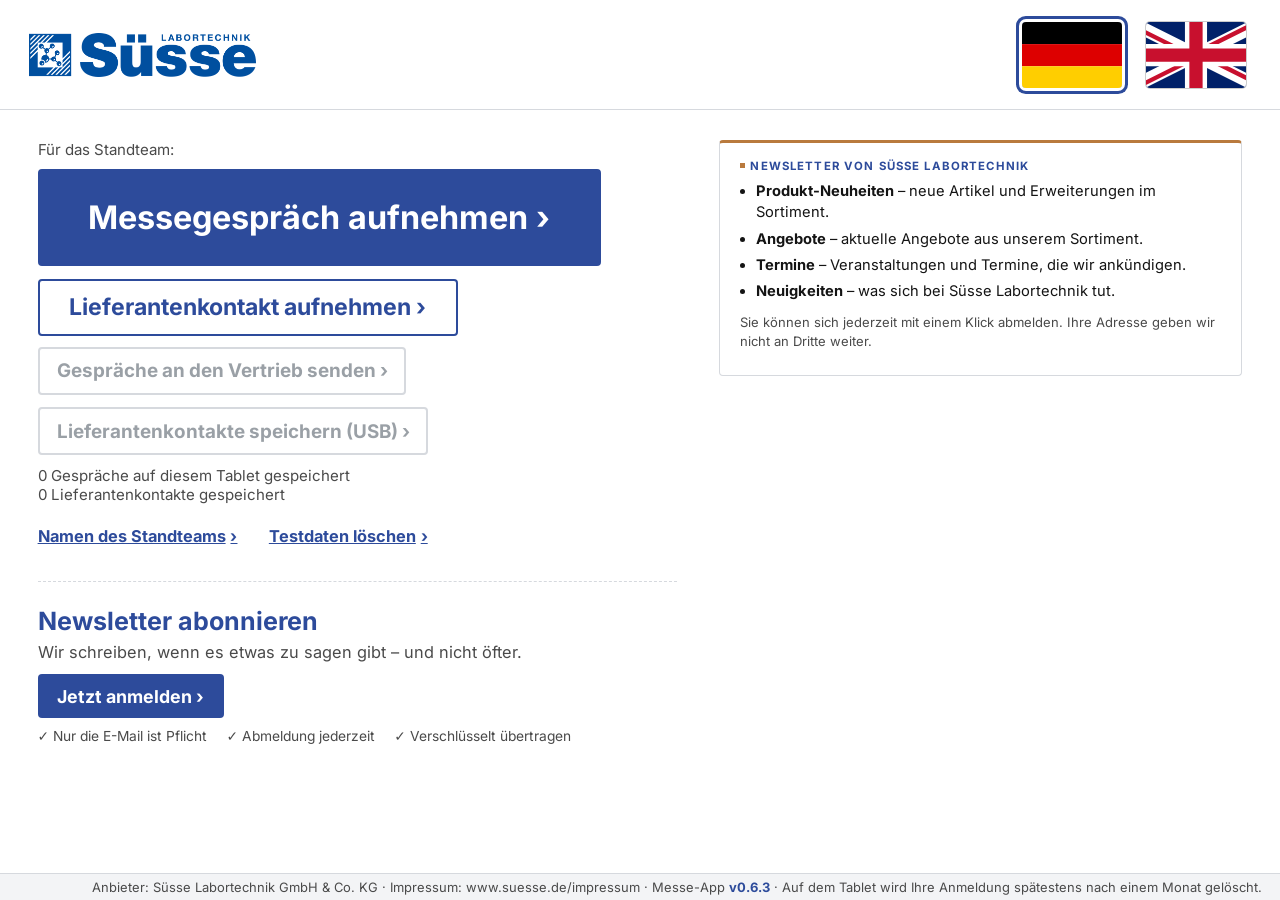
<file: index.html>
<!doctype html>
<html lang="de">
<head>
<meta charset="utf-8">
<meta name="viewport" content="width=device-width, initial-scale=1, viewport-fit=cover, interactive-widget=resizes-content">
<meta name="color-scheme" content="only light">
<meta name="robots" content="noindex, nofollow">
<meta name="referrer" content="strict-origin">
<meta name="theme-color" content="#2D4B9B">
<meta http-equiv="Content-Security-Policy" content="default-src 'self'; img-src 'self' data:; style-src 'self' 'unsafe-inline'; script-src 'self'; connect-src 'self' https://flow.cleverreach.com https://leads.veyond.info; form-action 'self' https://flow.cleverreach.com; frame-src 'self' https://flow.cleverreach.com; manifest-src 'self'">
<title>Süsse Newsletter – Messe-App</title>
<link rel="manifest" href="manifest.webmanifest">
<link rel="icon" href="bilder/symbol-192.png">
<link rel="stylesheet" href="css/app.css">
</head>
<body>
<section class="seite" id="start">
  <div class="testhinweis" id="testHinweis" role="note" data-t="testHinweis"></div>
  <header class="kopf kopf-start">
    <img class="logo" src="bilder/logo.png" alt="Süsse Labortechnik">
    <div class="kopf-sprachen">
      <div class="flaggen gross" data-flaggen></div>
    </div>
  </header>
  <main class="inhalt start-inhalt">
    <div class="start-links">
      <div class="g-start" id="gStart">
        <span class="g-start-info" data-gt="startHinweis"></span>
        <div class="g-start-knoepfe">
          <button class="knopf-rand g-start-knopf" id="gLos"><span data-gt="startKnopf"></span> ›</button>
          <button class="knopf-rand g-start-knopf l-start-knopf" id="lLos"><span data-gt="lStartKnopf"></span> ›</button>
        </div>
        <div class="g-start-knoepfe g-start-aus">
          <button class="knopf-rand g-start-knopf" id="gExportLos"><span data-gt="exportKnopf"></span> ›</button>
          <button class="knopf-rand g-start-knopf" id="lExportLos"><span data-gt="lExportKnopf"></span> ›</button>
        </div>
        <span class="g-start-info"><span id="gStartZaehler"></span><span id="lStartZaehler"></span></span>
        <span class="g-start-warnung" id="gStartWarnung"></span>
        <span class="g-start-warnung" id="lStartWarnung"></span>
        <div class="g-start-links">
          <button class="link g-namen-link" id="gNamenLos"><span data-gt="namenKnopf"></span> ›</button>
          <button class="link g-namen-link" id="gTestdatenLos"><span data-gt="tdKnopf"></span> ›</button>
        </div>
      </div>
      <h1 data-t="titel"></h1>
      <p class="untertitel" data-t="untertitel"></p>
      <button class="knopf knopf-blau knopf-los" id="los" data-t="los"></button>
      <div class="vorteile"><span data-t="v1"></span><span data-t="v2"></span><span data-t="v3"></span></div>
    </div>
    <div class="start-rechts">
      <div class="karte">
        <div class="eyebrow" data-t="ewNl"></div>
        <ul class="nl-liste"><li data-t="nl1"></li><li data-t="nl2"></li><li data-t="nl3"></li><li data-t="nl4"></li></ul>
        <p class="klein" data-t="nlHinweis"></p>
      </div>
    </div>
  </main>
</section>
<section class="seite" id="formular">
  <header class="kopf">
    <img class="logo klein" src="bilder/logo.png" alt="Süsse Labortechnik">
    <div class="kopf-mitte"></div>
    <div class="flaggen klein" data-flaggen></div>
    <button class="knopf-rand" data-aktion="neu" data-t="abbrechen"></button>
  </header>
  <main class="inhalt formular-inhalt">
    <div class="spalte-angaben">
      <h2 data-t="angabenTitel"></h2>
      <p class="klein" data-t="pflichtHinweis"></p>
      <div class="vk" id="vkBox">
        <button type="button" class="vk-knopf" id="vkKnopf"><svg class="vk-symbol" viewBox="0 0 24 24" aria-hidden="true"><path d="M4 7h3l2-2.5h6L17 7h3a1 1 0 0 1 1 1v11a1 1 0 0 1-1 1H4a1 1 0 0 1-1-1V8a1 1 0 0 1 1-1z" fill="none" stroke="currentColor" stroke-width="1.9" stroke-linejoin="round"/><circle cx="12" cy="13.2" r="3.9" fill="none" stroke="currentColor" stroke-width="1.9"/></svg><span data-t="vkKnopf"></span></button>
        <p class="vk-hinweis" data-t="vkHinweis"></p>
        <p class="vk-meldung" id="vkMeldung" role="status"></p>
        <div class="vk-pruef" id="vkPruef"></div>
        <input type="file" id="vkDatei" accept="image/*" capture="environment" tabindex="-1" aria-hidden="true">
      </div>
      <div class="feld">
        <label for="f_email"><span data-t="email"></span> <span class="pflicht">*</span></label>
        <input type="email" id="f_email" inputmode="email" autocomplete="off" autocapitalize="none" autocorrect="off" spellcheck="false" placeholder="name@example.com">
        <span class="email-pruefen" id="emailPruefen" role="status"></span>
        <span class="fehlertext" id="emailFehler" data-t="emailFalsch"></span>
      </div>
      <div class="feld">
        <span class="lbl"><span data-t="anrede"></span> <span class="frei" data-t="frei"></span></span>
        <div class="chips" data-gruppe="anrede">
          <button class="chip" data-wert="frau" data-t="frau"></button><button class="chip" data-wert="herr" data-t="herr"></button><button class="chip" data-wert="divers" data-t="divers"></button><button class="chip" data-wert="keine" data-t="keine"></button>
        </div>
      </div>
      <div class="zwei">
        <div class="feld">
          <label for="f_vorname"><span data-t="vorname"></span> <span class="frei" data-t="frei"></span></label>
          <input type="text" id="f_vorname" autocomplete="off" autocorrect="off" spellcheck="false">
        </div>
        <div class="feld">
          <label for="f_nachname"><span data-t="nachname"></span> <span class="frei" data-t="frei"></span></label>
          <input type="text" id="f_nachname" autocomplete="off" autocorrect="off" spellcheck="false">
        </div>
      </div>
      <div class="feld">
        <label for="f_einrichtung"><span data-t="einrichtung"></span> <span class="frei" data-t="frei"></span></label>
        <input type="text" id="f_einrichtung" autocomplete="off" autocorrect="off" spellcheck="false">
      </div>
      <div class="mehr" id="mehr">
        <h3 class="mehr-titel"><span data-t="mehrTitel"></span> <span class="frei" data-t="frei"></span></h3>
        <p class="mehr-zweck" data-t="mehrZweck"></p>
        <div class="feld">
          <span class="lbl"><span data-t="bereich"></span> <span class="frei"><span data-t="mehrere"></span> <span data-t="frei"></span></span></span>
          <div class="chips mehrfach" data-gruppe="bereich">
            <button class="chip" data-wert="klinik" data-t="b_klinik"></button><button class="chip" data-wert="medlabor" data-t="b_medlabor"></button><button class="chip" data-wert="pathologie" data-t="b_pathologie"></button><button class="chip" data-wert="tiermedizin" data-t="b_tiermedizin"></button><button class="chip" data-wert="forschung" data-t="b_forschung"></button><button class="chip" data-wert="industrie" data-t="b_industrie"></button><button class="chip" data-wert="behoerde" data-t="b_behoerde"></button><button class="chip" data-wert="handel" data-t="b_handel"></button><button class="chip" data-wert="sonstiges" data-t="b_sonstiges"></button>
          </div>
          <div class="feld bereich-sonst" id="bereichSonstBox">
            <label for="f_bereich_sonst" data-t="bereichSonst"></label>
            <input type="text" id="f_bereich_sonst" maxlength="60" autocomplete="off" autocorrect="off" spellcheck="false">
          </div>
        </div>
        <div class="feld">
          <span class="lbl"><span data-t="interessen"></span> <span class="frei"><span data-t="mehrere"></span> <span data-t="frei"></span></span></span>
          <div class="chips mehrfach" data-gruppe="interessen">
            <button class="chip" data-wert="versand" data-t="i_versand"></button><button class="chip" data-wert="gefaesse" data-t="i_gefaesse"></button><button class="chip" data-wert="sekundaer" data-t="i_sekundaer"></button><button class="chip" data-wert="patho" data-t="i_patho"></button><button class="chip" data-wert="labor" data-t="i_labor"></button>
          </div>
        </div>
        <div class="feld">
          <label for="f_land"><span data-t="land"></span> <span class="frei" data-t="frei"></span></label>
          <select id="f_land" autocomplete="off"></select>
        </div>
      </div>
      <p class="tasten" data-t="tasten"></p>
    </div>
    <div class="spalte-einwilligung">
      <div class="einw-rollen">
      <div class="karte">
        <div class="eyebrow" data-t="ewEinw"></div>
        <div class="entwurfmarke" id="rechtEntwurf"></div>
        <label class="haken" for="f_haken">
          <input type="checkbox" id="f_haken">
          <span data-t="einwilligung"></span>
        </label>
        <p class="klein" data-t="nlSprache"></p>
        <button class="link" data-aktion="datenschutz" data-t="dsLink"></button>
      </div>
      <div class="karte vertrieb" id="vertriebBox">
        <div class="eyebrow"><span data-t="ewVertrieb"></span>&nbsp;<span class="frei" data-t="frei"></span></div>
        <label class="haken" for="f_vertrieb">
          <input type="checkbox" id="f_vertrieb">
          <span data-t="vertriebText"></span>
        </label>
        <div class="telpos" id="telPos">
          <div class="feld">
            <label for="f_telefon" data-t="telefonLabel"></label>
            <input type="tel" id="f_telefon" inputmode="tel" autocomplete="off" autocorrect="off" spellcheck="false">
          </div>
          <div class="feld">
            <label for="f_position" data-t="positionLabel"></label>
            <input type="text" id="f_position" autocomplete="off" autocorrect="off" spellcheck="false">
          </div>
        </div>
      </div>
      <div class="hinweis-offline" id="offlineVor" data-t="offlineVor"></div>
      </div>
      <div class="knopfleiste">
        <button class="knopf knopf-braun" id="senden" disabled data-t="knopf"></button>
        <p class="unter-knopf" data-t="unterKnopf"></p>
        <p class="unter-knopf doi-hinweis" id="unterKnopfDoi"></p>
      </div>
    </div>
  </main>
</section>
<section class="seite" id="sendet">
  <main class="inhalt mitte">
    <div class="ring"></div>
    <h1 data-t="moment"></h1>
    <p class="klein" data-t="uebertragen"></p>
  </main>
</section>
<section class="seite" id="danke">
  <header class="kopf">
    <img class="logo klein" src="bilder/logo.png" alt="Süsse Labortechnik">
    <div class="kopf-mitte"></div>
  </header>
  <main class="inhalt mitte">
    <div class="haekchen">✓</div>
    <h1 data-t="danke"></h1>
    <div id="dankeOnline">
      <p class="gross" data-t="danke1"></p>
      <p class="gross" data-t="danke2"></p>
      <p class="klein" data-t="spam"></p>
    </div>
    <p class="gross" id="dankeZwei" data-t="dankeZwei"></p>
    <div id="dankeOffline">
      <p class="gross" data-t="off1"></p>
      <p class="gross" id="off2" data-t="off2"></p>
      <p class="klein" data-t="off3"></p>
    </div>
    <p class="gross doi-hinweis" id="dankeDoi"></p>
    <div class="zaehler"><span data-t="geleert"></span> <b id="countdown">10</b> s</div>
    <div class="testuebertragung" id="testUebertragung"></div>
  </main>
</section>
<section class="seite" id="gPinNeu">
  <header class="kopf">
    <img class="logo klein" src="bilder/logo.png" alt="Süsse Labortechnik">
    <div class="kopf-mitte g-kopf"><b data-gt="pinNeuTitel"></b></div>
    <button class="knopf-rand" data-aktion="neu" data-gt="abbrechen"></button>
  </header>
  <main class="inhalt g-einr">
    <div class="g-einr-spalte">
      <p class="klein" data-gt="pinNeuText"></p>
      <div class="zwei">
        <div class="feld g-pin"><label for="g_pin1" data-gt="pin1"></label><input type="password" id="g_pin1" inputmode="numeric" autocomplete="off"></div>
        <div class="feld g-pin"><label for="g_pin2" data-gt="pin2"></label><input type="password" id="g_pin2" inputmode="numeric" autocomplete="off"></div>
      </div>
      <p class="vk-meldung" id="gPinMeldung" role="status"></p>
      <div class="g-knoepfe"><button class="knopf knopf-blau" id="gPinNeuOk" data-gt="pinNeuOk"></button></div>
    </div>
  </main>
</section>
<section class="seite" id="gExport">
  <header class="kopf">
    <img class="logo klein" src="bilder/logo.png" alt="Süsse Labortechnik">
    <div class="kopf-mitte g-kopf"><b data-gt="exportTitel"></b></div>
    <button class="knopf-rand" data-aktion="neu" data-gt="zurueckStart"></button>
  </header>
  <main class="inhalt g-einr">
    <div class="g-einr-spalte g-export">
      <div class="entwurfmarke" id="gExportTestmarke" data-gt="testmarke"></div>
      <p class="klein"><span data-gt="exportText"></span> <b id="gExportAn"></b></p>
      <p class="g-export-anzahl"><span data-gt="exportAnzahl"></span> <b id="gExportAnzahl">0</b></p>
      <div class="g-export-liste"><table><thead><tr><th data-gt="sp_nr"></th><th data-gt="sp_zeit"></th><th data-gt="sp_einr"></th><th data-gt="sp_bew"></th><th data-gt="sp_schritt"></th></tr></thead><tbody id="gExportListe"></tbody></table></div>
      <p class="g-export-anzahl"><span data-gt="exportAnmAnzahl"></span> <b id="gExportAnmAnzahl">0</b></p>
      <div class="g-knoepfe"><button class="knopf knopf-blau" id="gExportDatei" data-gt="exportDatei"></button><button class="knopf-rand" id="gExportUsb" data-gt="exportUsb"></button></div>
      <p class="vk-meldung" id="gExportMeldung" role="status"></p>
      <div class="karte g-export-frage" id="gExportFrage">
        <p><b id="gExportFrageText" data-gt="exportFrage"></b></p>
        <div class="g-knoepfe"><button class="knopf knopf-braun g-ja" id="gExportJa" data-gt="exportJa"></button><button class="knopf-rand" id="gExportNein" data-gt="exportNein"></button></div>
      </div>
      <p class="klein" data-gt="exportRegel"></p>
    </div>
  </main>
</section>
<section class="seite" id="gNamen">
  <header class="kopf">
    <img class="logo klein" src="bilder/logo.png" alt="Süsse Labortechnik">
    <div class="kopf-mitte g-kopf"><b data-gt="namenTitel"></b></div>
    <button class="knopf-rand" data-aktion="neu" data-gt="zurueckStart"></button>
  </header>
  <main class="inhalt g-einr">
    <div class="g-einr-spalte">
      <p class="klein" data-gt="namenText"></p>
      <div class="g-namen" id="gNamenFelder"></div>
      <div class="g-knoepfe"><button class="knopf knopf-blau" id="gNamenOk" data-gt="namenSpeichern"></button></div>
      <p class="vk-meldung" id="gNamenMeldung" role="status"></p>
    </div>
  </main>
</section>
<section class="seite" id="gTestdaten">
  <header class="kopf">
    <img class="logo klein" src="bilder/logo.png" alt="Süsse Labortechnik">
    <div class="kopf-mitte g-kopf"><b data-gt="tdTitel"></b></div>
    <button class="knopf-rand" data-aktion="neu" data-gt="zurueckStart"></button>
  </header>
  <main class="inhalt g-einr">
    <div class="g-einr-spalte">
      <p class="klein" data-gt="tdText"></p>
      <table class="g-td-liste"><tbody id="gTdListe"></tbody></table>
      <div class="g-knoepfe" id="gTdStart"><button class="knopf knopf-blau" id="gTdLoeschen" data-gt="tdLoeschen"></button></div>
      <div class="g-td-frage" id="gTdFrage">
        <p data-gt="tdFrage"></p>
        <div class="g-knoepfe"><button class="knopf-rand" id="gTdNein" data-gt="tdNein"></button><button class="knopf g-td-ja" id="gTdJa" data-gt="tdJa"></button></div>
      </div>
      <p class="vk-meldung" id="gTdMeldung" role="status"></p>
    </div>
  </main>
</section>
<section class="seite" id="gespraech">
  <header class="kopf">
    <img class="logo klein" src="bilder/logo.png" alt="Süsse Labortechnik">
    <div class="kopf-mitte g-kopf">
      <b data-gt="titel"></b>
      <span class="g-schritte"><span class="g-sch" data-schritt="1" data-gt="schritt1"></span><span class="g-sch" data-schritt="2" data-gt="schritt2"></span><span class="g-sch" data-schritt="3" data-gt="schritt3"></span></span>
    </div>
    <button class="knopf-rand" data-aktion="neu" data-gt="abbrechen"></button>
  </header>
  <div class="g-testzeile" id="gTestzeile" data-gt="testzeile"></div>
  <main class="inhalt g-inhalt">
    <div class="g-schritt" data-schritt="1">
      <div class="g-spalte">
        <div class="vk" id="gVkBox">
          <button type="button" class="vk-knopf" id="gVkKnopf"><svg class="vk-symbol" viewBox="0 0 24 24" aria-hidden="true"><path d="M4 7h3l2-2.5h6L17 7h3a1 1 0 0 1 1 1v11a1 1 0 0 1-1 1H4a1 1 0 0 1-1-1V8a1 1 0 0 1 1-1z" fill="none" stroke="currentColor" stroke-width="1.9" stroke-linejoin="round"/><circle cx="12" cy="13.2" r="3.9" fill="none" stroke="currentColor" stroke-width="1.9"/></svg><span data-gt="vkKnopf"></span></button>
          <p class="vk-hinweis" data-gt="vkHinweis"></p>
          <p class="vk-meldung" id="gVkMeldung" role="status"></p>
          <div class="vk-pruef" id="gVkPruef"></div>
        </div>
        <div class="feld">
          <label for="g_email"><span data-gt="email"></span> <span class="pflicht">*</span></label>
          <input type="email" id="g_email" inputmode="email" autocomplete="off" autocapitalize="none" autocorrect="off" spellcheck="false" placeholder="name@example.com">
          <span class="email-pruefen" id="gEmailPruefen" role="status"></span>
        </div>
        <div class="zwei">
          <div class="feld">
            <label for="g_telefon" data-gt="telefon"></label>
            <input type="tel" id="g_telefon" inputmode="tel" autocomplete="off" autocorrect="off" spellcheck="false">
          </div>
          <div class="feld">
            <label for="g_mobil" data-gt="mobil"></label>
            <input type="tel" id="g_mobil" inputmode="tel" autocomplete="off" autocorrect="off" spellcheck="false">
          </div>
        </div>
        <p class="g-regel"><span class="pflicht">*</span> <span data-gt="pflichtfeld"></span></p>
        <div class="feld"><label for="g_land"><span data-gt="land"></span> <span class="pflicht">*</span></label><select id="g_land" autocomplete="off"></select></div>
      </div>
      <div class="g-spalte">
        <div class="zwei">
          <div class="feld"><label for="g_vorname" data-gt="vorname"></label><input type="text" id="g_vorname" autocomplete="off" autocorrect="off" spellcheck="false"></div>
          <div class="feld"><label for="g_nachname" data-gt="nachname"></label><input type="text" id="g_nachname" autocomplete="off" autocorrect="off" spellcheck="false"></div>
        </div>
        <div class="feld"><label for="g_position" data-gt="position"></label><input type="text" id="g_position" autocomplete="off" autocorrect="off" spellcheck="false"></div>
        <div class="feld"><label for="g_einrichtung"><span data-gt="einrichtung"></span> <span class="pflicht">*</span></label><input type="text" id="g_einrichtung" autocomplete="off" autocorrect="off" spellcheck="false"></div>
        <div class="feld"><span class="lbl"><span data-gt="einrichtungstyp"></span> <span class="pflicht">*</span></span><div class="chips" data-gruppe="g_typ" id="gTyp"></div></div>
      </div>
    </div>
    <div class="g-schritt" data-schritt="2">
      <div class="g-spalte">
        <div class="feld"><span class="lbl"><span data-gt="produkte"></span> <span class="pflicht">*</span> <span class="frei" data-gt="mehrere"></span></span><div class="chips mehrfach" data-gruppe="g_produkte" id="gProdukte"></div></div>
        <p class="g-chemie" id="gChemie" data-gt="chemieHinweis"></p>
      </div>
      <div class="g-spalte">
        <div class="feld"><span class="lbl"><span data-gt="naechster"></span> <span class="pflicht">*</span> <span class="frei" data-gt="mehrere"></span></span><div class="chips mehrfach" data-gruppe="g_naechster" id="gNaechster"></div></div>
        <div class="feld g-wunsch" id="gAngebotBox"><label for="g_angebot" data-gt="angebot"></label><textarea id="g_angebot" rows="2" autocomplete="off"></textarea></div>
        <div class="feld g-wunsch" id="gMusterBox"><label for="g_muster" data-gt="muster"></label><textarea id="g_muster" rows="2" autocomplete="off"></textarea>
          <label for="g_anschrift" data-gt="anschrift"></label><textarea id="g_anschrift" rows="3" autocomplete="off"></textarea>
          <p class="klein" data-gt="anschriftHinweis"></p></div>
      </div>
    </div>
    <div class="g-schritt" data-schritt="3">
      <div class="g-spalte g-spalte-schmal">
        <div class="feld"><span class="lbl"><span data-gt="bewertung"></span> <span class="pflicht">*</span></span><div class="chips g-senkrecht" data-gruppe="g_bewertung" id="gBewertung"></div></div>
        <div class="feld"><span class="lbl"><span data-gt="von"></span> <span class="pflicht">*</span></span><div class="chips" data-gruppe="g_von" id="gVon"></div></div>
      </div>
      <div class="g-spalte g-spalte-breit">
        <div class="feld g-notiz">
          <label for="g_notiz" data-gt="notiz"></label>
          <p class="g-notiz-hinweis" data-gt="notizHinweis"></p>
          <textarea id="g_notiz" rows="9" autocomplete="off"></textarea>
          <span class="klein g-zeichen"><b id="gZeichen">0</b> / <span id="gZeichenMax"></span> <span data-gt="zeichen"></span></span>
          <p class="klein" data-gt="notizRegel"></p>
        </div>
      </div>
    </div>
  </main>
  <div class="g-leiste">
    <p class="g-fehlt" id="gFehlt" role="status"></p>
    <button class="knopf-rand" id="gZurueck" data-gt="zurueck"></button>
    <button class="knopf knopf-blau" id="gWeiter" data-gt="weiter"></button>
  </div>
</section>
<section class="seite einw-rot" id="gUebergabe">
  <header class="kopf">
    <img class="logo klein" src="bilder/logo.png" alt="Süsse Labortechnik">
    <div class="kopf-mitte"></div>
    <div class="flaggen klein" data-flaggen></div>
    <button class="knopf-rand" id="gUeZurueck" data-t="gZurueckTeam"></button>
  </header>
  <main class="inhalt formular-inhalt g-ue">
    <div class="spalte-angaben">
      <h2 data-t="gUeTitel"></h2>
      <div class="karte g-kurz">
        <div class="eyebrow" data-t="gUeEw"></div>
        <div class="entwurfmarke" id="gRechtEntwurf"></div>
        <p id="gKurz"></p>
        <button class="link" data-aktion="datenschutz" data-t="dsLink"></button>
      </div>
      <div class="g-zusammen">
        <p><b data-t="gUeKontakt"></b> <span id="gUeKontakt"></span></p>
        <p><b data-t="gUeWuensche"></b> <span id="gUeWuensche"></span></p>
      </div>
    </div>
    <div class="spalte-einwilligung">
      <div class="einw-rollen">
        <p class="g-ue-haken" data-t="gUeHaken"></p>
        <p class="hinweis-offline" id="gUeEmailFehlt" data-t="gUeEmailFehlt"></p>
        <div class="karte" id="gNlBox">
          <div class="eyebrow" data-t="ewEinw"></div>
          <label class="haken" for="g_haken"><input type="checkbox" id="g_haken"><span data-t="einwilligung"></span></label>
          <p class="klein" data-t="nlSprache"></p>
        </div>
        <div class="karte vertrieb" id="gVertriebBox">
          <div class="eyebrow"><span data-t="ewVertrieb"></span><span class="frei" data-t="frei"></span></div>
          <label class="haken" for="g_vertrieb"><input type="checkbox" id="g_vertrieb"><span data-t="vertriebText"></span></label>
        </div>
      </div>
      <div class="knopfleiste">
        <button class="knopf knopf-braun" id="gSenden" data-t="gKnopf"></button>
        <p class="unter-knopf" id="gUnterKnopf"></p>
        <p class="unter-knopf doi-hinweis" id="gUnterKnopfDoi"></p>
      </div>
    </div>
  </main>
</section>
<section class="seite" id="gDanke">
  <header class="kopf">
    <img class="logo klein" src="bilder/logo.png" alt="Süsse Labortechnik">
    <div class="kopf-mitte"></div>
  </header>
  <main class="inhalt mitte">
    <div class="haekchen">✓</div>
    <h1 data-t="danke"></h1>
    <p class="gross" data-t="gDanke1"></p>
    <div id="gDankeNl">
      <p class="gross" data-t="danke1"></p>
      <p class="gross" data-t="danke2"></p>
      <p class="klein" data-t="spam"></p>
    </div>
    <p class="gross" id="gDankeZwei" data-t="dankeZwei"></p>
    <div id="gDankeOff">
      <p class="gross" data-t="off1"></p>
      <p class="klein" data-t="off3"></p>
    </div>
    <p class="gross doi-hinweis" id="gDankeDoi"></p>
    <p class="klein"><span data-t="gDankeNr"></span> <b id="gNr"></b></p>
    <div class="zaehler"><span data-t="geleert"></span> <b id="gCountdown">10</b> s</div>
    <div class="testuebertragung" id="gTestUebertragung"></div>
  </main>
</section>
<section class="seite" id="lieferant">
  <header class="kopf">
    <img class="logo klein" src="bilder/logo.png" alt="Süsse Labortechnik">
    <div class="kopf-mitte g-kopf">
      <b data-gt="lTitel"></b>
      <span class="g-schritte"><span class="g-sch" data-schritt="1" data-gt="lSchritt1"></span><span class="g-sch" data-schritt="2" data-gt="lSchritt2"></span><span class="g-sch" data-schritt="3" data-gt="lSchritt3"></span></span>
    </div>
    <button class="knopf-rand" data-aktion="neu" data-gt="abbrechen"></button>
  </header>
  <div class="g-testzeile" id="lTestzeile" data-gt="lTestzeile"></div>
  <main class="inhalt g-inhalt">
    <div class="g-schritt" data-schritt="1">
      <div class="g-spalte">
        <div class="vk" id="lVkBox">
          <button type="button" class="vk-knopf" id="lVkKnopf"><svg class="vk-symbol" viewBox="0 0 24 24" aria-hidden="true"><path d="M4 7h3l2-2.5h6L17 7h3a1 1 0 0 1 1 1v11a1 1 0 0 1-1 1H4a1 1 0 0 1-1-1V8a1 1 0 0 1 1-1z" fill="none" stroke="currentColor" stroke-width="1.9" stroke-linejoin="round"/><circle cx="12" cy="13.2" r="3.9" fill="none" stroke="currentColor" stroke-width="1.9"/></svg><span data-gt="lVkKnopf"></span></button>
          <p class="vk-hinweis" data-gt="lVkHinweis"></p>
          <p class="vk-meldung" id="lVkMeldung" role="status"></p>
          <div class="vk-pruef" id="lVkPruef"></div>
          <div class="l-foto" id="lFoto">
            <canvas id="lFotoBild" width="0" height="0" aria-label="Kartenfoto"></canvas>
            <div class="l-foto-text"><b data-gt="lFoto"></b> <span id="lFotoInfo"></span><br>
              <button type="button" class="link" id="lFotoWeg" data-gt="lFotoWeg"></button></div>
          </div>
        </div>
        <div class="feld"><label for="l_firma"><span data-gt="lFirma"></span> <span class="pflicht">*</span></label><input type="text" id="l_firma" autocomplete="off" autocorrect="off" spellcheck="false"></div>
        <div class="zwei">
          <div class="feld"><label for="l_vorname" data-gt="vorname"></label><input type="text" id="l_vorname" autocomplete="off" autocorrect="off" spellcheck="false"></div>
          <div class="feld"><label for="l_nachname" data-gt="nachname"></label><input type="text" id="l_nachname" autocomplete="off" autocorrect="off" spellcheck="false"></div>
        </div>
        <p class="g-regel"><span class="pflicht">*</span> <span data-gt="lPflichtRegel"></span></p>
      </div>
      <div class="g-spalte">
        <div class="feld">
          <label for="l_email" data-gt="email"></label>
          <input type="email" id="l_email" inputmode="email" autocomplete="off" autocapitalize="none" autocorrect="off" spellcheck="false" placeholder="name@example.com">
          <span class="email-pruefen" id="lEmailPruefen" role="status"></span>
        </div>
        <div class="zwei">
          <div class="feld"><label for="l_telefon" data-gt="telefon"></label><input type="tel" id="l_telefon" inputmode="tel" autocomplete="off" autocorrect="off" spellcheck="false"></div>
          <div class="feld"><label for="l_land" data-gt="land"></label><select id="l_land" autocomplete="off"></select></div>
        </div>
        <div class="feld"><span class="lbl" data-gt="lArt"></span><div class="chips" data-gruppe="l_art" id="lArt"></div></div>
        <div class="feld"><span class="lbl" data-gt="lSchon"></span><div class="chips" data-gruppe="l_schon" id="lSchon"></div></div>
      </div>
    </div>
    <div class="g-schritt" data-schritt="2">
      <div class="g-spalte">
        <span class="lbl"><span data-gt="lSparten"></span> <span class="frei" data-gt="mehrere"></span></span>
        <div class="chips mehrfach l-sparten" data-gruppe="l_sparten" id="lSparten"></div>
        <p class="l-sonst-hinweis" id="lSonstHinweis" data-gt="lSonstigesHinweis"></p>
      </div>
    </div>
    <div class="g-schritt" data-schritt="3">
      <div class="g-spalte g-spalte-schmal">
        <div class="feld"><span class="lbl"><span data-gt="naechster"></span> <span class="frei" data-gt="mehrere"></span></span><div class="chips mehrfach g-senkrecht" data-gruppe="l_naechster" id="lNaechster"></div></div>
        <div class="feld"><span class="lbl" data-gt="lEinsch"></span><div class="chips" data-gruppe="l_einsch" id="lEinsch"></div></div>
        <div class="feld"><span class="lbl"><span data-gt="von"></span> <span class="pflicht">*</span></span><div class="chips" data-gruppe="l_von" id="lVon"></div></div>
      </div>
      <div class="g-spalte g-spalte-breit">
        <div class="feld g-notiz">
          <label for="l_notiz" data-gt="lNotiz"></label>
          <p class="g-notiz-hinweis" data-gt="notizHinweis"></p>
          <textarea id="l_notiz" rows="9" autocomplete="off"></textarea>
          <span class="klein g-zeichen"><b id="lZeichen">0</b> / <span id="lZeichenMax"></span> <span data-gt="zeichen"></span></span>
        </div>
      </div>
    </div>
  </main>
  <div class="g-leiste">
    <p class="g-fehlt" id="lFehlt" role="status"></p>
    <button class="knopf-rand" id="lZurueck" data-gt="zurueck"></button>
    <button class="knopf knopf-blau" id="lWeiter" data-gt="weiter"></button>
  </div>
</section>
<section class="seite" id="lExport">
  <header class="kopf">
    <img class="logo klein" src="bilder/logo.png" alt="Süsse Labortechnik">
    <div class="kopf-mitte g-kopf"><b data-gt="lExportTitel"></b></div>
    <button class="knopf-rand" data-aktion="neu" data-gt="zurueckStart"></button>
  </header>
  <main class="inhalt g-einr">
    <div class="g-einr-spalte g-export">
      <div class="entwurfmarke" id="lExportTestmarke" data-gt="lTestmarke"></div>
      <p class="klein" data-gt="lExportText"></p>
      <p class="g-export-anzahl"><span data-gt="lExportAnzahl"></span> <b id="lExportAnzahl">0</b></p>
      <div class="g-export-liste"><table><thead><tr><th data-gt="sp_nr"></th><th data-gt="sp_zeit"></th><th data-gt="lFirma"></th><th data-gt="lFoto"></th></tr></thead><tbody id="lExportListe"></tbody></table></div>
      <div class="g-knoepfe"><button class="knopf knopf-blau" id="lExportUsb" data-gt="exportUsb"></button></div>
      <p class="vk-meldung" id="lExportMeldung" role="status"></p>
      <div class="karte g-export-frage" id="lExportFrage">
        <p><b data-gt="exportFrageUsb"></b></p>
        <div class="g-knoepfe"><button class="knopf knopf-braun g-ja" id="lExportJa" data-gt="lExportJa"></button><button class="knopf-rand" id="lExportNein" data-gt="exportNein"></button></div>
      </div>
      <p class="klein" data-gt="lExportRegel"></p>
    </div>
  </main>
</section>
<div class="ueber" id="gPinFrage">
  <div class="karte ueber-karte g-pin-karte">
    <p id="gPinFrageText"></p>
    <input type="password" id="g_pin_frage" inputmode="numeric" autocomplete="off">
    <p class="vk-meldung" id="gPinFrageMeldung" role="status"></p>
    <div class="g-knoepfe">
      <button class="knopf knopf-blau" id="gPinFrageOk" data-gt="pinOk"></button>
      <button class="knopf-rand" id="gPinFrageAbbrechen" data-gt="pinAbbrechen"></button>
      <button class="link" id="gPinVergessen" data-gt="pinVergessen"></button>
    </div>
  </div>
</div>
<section class="seite" id="nichtEingerichtet">
  <main class="inhalt mitte ne-inhalt">
    <p class="ne-bitte" lang="de">Bitte wenden Sie sich an unser Team.</p>
    <p class="ne-bitte" lang="en">Please ask our team for help.</p>
    <p class="ne-team">Standteam: Plan B nutzen. · Es fehlt: <span id="fehltListe"></span></p>
  </main>
</section>
<div class="ueber" id="datenschutz">
  <div class="karte ueber-karte">
    <h2 data-t="dsTitel"></h2>
    <div class="ds-text" data-t="dsText"></div>
    <button class="knopf knopf-blau" data-aktion="datenschutz-zu" data-t="schliessen"></button>
  </div>
</div>
<div class="ueber vk-kamera" id="vkKamera">
  <div class="vk-buehne">
    <video id="vkVideo" playsinline muted></video>
    <div class="vk-rahmen" id="vkRahmen"></div>
    <p class="vk-schaerfe" id="vkSchaerfe" aria-hidden="true"></p>
    <p class="vk-diag" id="vkDiag" aria-hidden="true"></p>
    <p class="vk-kamerahinweis" id="vkKameraHinweis" role="status"></p>
    <p class="vk-anleitung" data-t="vkAnleitung"></p>
  </div>
  <div class="vk-leiste">
    <button type="button" class="knopf vk-zurueck" data-aktion="vk-abbrechen" data-t="abbrechen"></button>
    <button type="button" class="knopf knopf-blau vk-ausloeser" id="vkAusloeser" disabled data-t="vkFoto"></button>
  </div>
</div>
<div class="ueber" id="vkLesen">
  <div class="karte ueber-karte vk-lesen-karte">
    <div class="ring"></div>
    <h2 data-t="vkLiest"></h2>
    <p class="klein" data-t="vkLiestText"></p>
    <button type="button" class="knopf-rand" data-aktion="vk-abbrechen" data-t="abbrechen"></button>
  </div>
</div>
<div class="ueber" id="vkAusschnitt">
  <div class="karte ueber-karte vk-ausschnitt-karte">
    <h2>Ausschnitt für die Texterkennung (Testmodus)</h2>
    <div class="vk-ausschnitt-bild" id="vkAusschnittBild"></div>
    <button type="button" class="knopf knopf-blau" data-aktion="vk-ausschnitt-zu">Schließen</button>
  </div>
</div>
<footer class="fuss" id="fuss">
  <span id="wartend" class="wartend"></span>
  <span id="gStatus" class="wartend"></span>
  <span id="testleiste" class="testleiste"></span>
  <span id="warnung" class="warnung"></span>
  <span class="fuss-ver-handy"><span data-t="fussApp"></span> <b id="versionHandy"></b></span>
  <span class="fuss-rechts"><span data-t="fussAnbieter"></span> · <span data-t="fussApp"></span> <b id="version"></b> · <span data-t="nichts"></span></span>
</footer>
<script src="js/konfiguration.js"></script>
<script src="js/texte.js"></script>
<script src="js/laender.js"></script>
<script src="js/speicher.js"></script>
<script src="js/versand.js"></script>
<script src="js/visitenkarte.js"></script>
<script src="js/app.js"></script>
<script src="js/gespraech.js"></script>
<script src="js/lieferant.js"></script>
<script src="js/bruecke.js"></script>
</body>
</html>
</file>
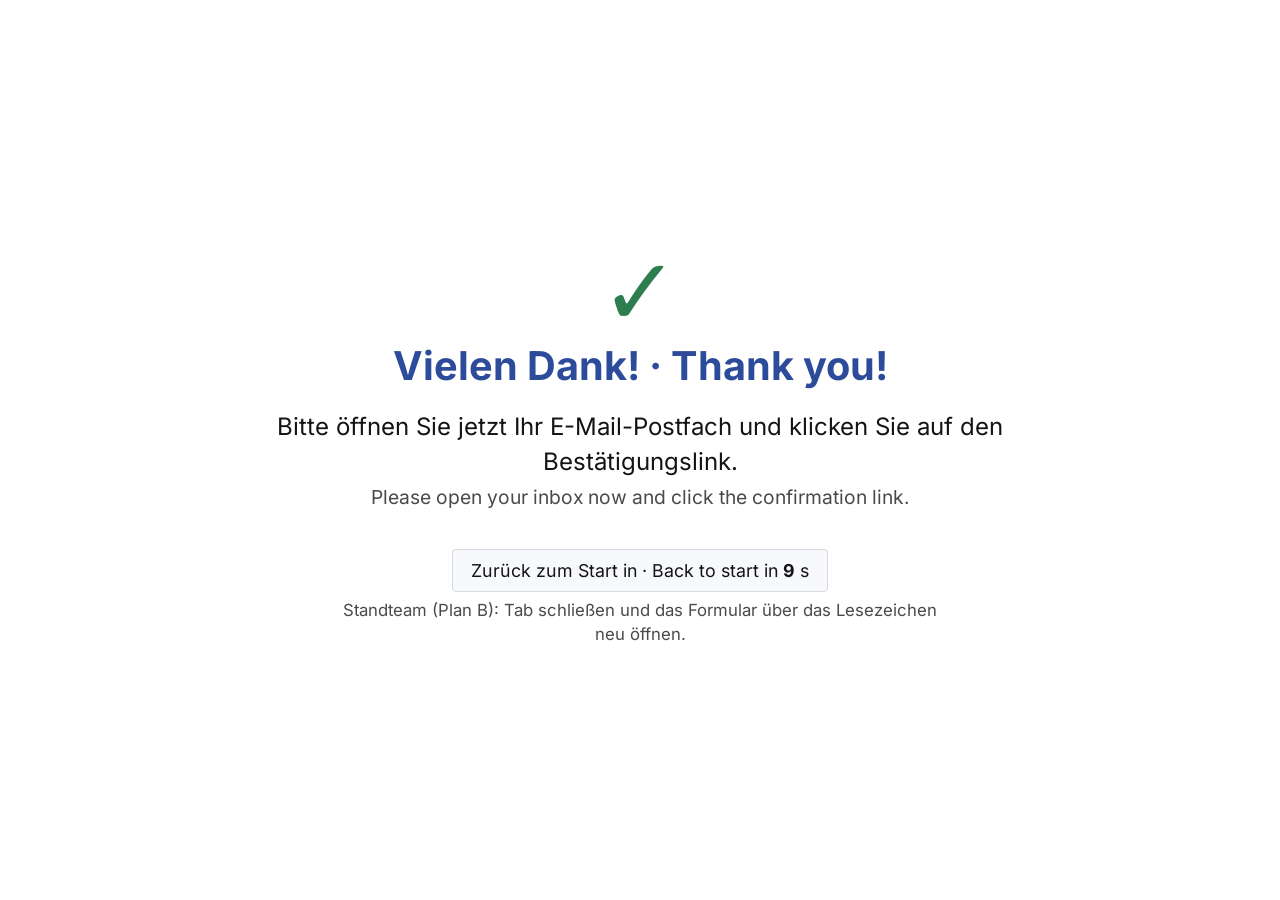
<file: ok.html>
<!doctype html>
<html lang="de">
<head>
<meta charset="utf-8">
<meta name="viewport" content="width=device-width, initial-scale=1, interactive-widget=resizes-content">
<meta name="color-scheme" content="only light">
<meta name="robots" content="noindex, nofollow">
<meta http-equiv="Content-Security-Policy" content="default-src 'self'; style-src 'self' 'unsafe-inline'; script-src 'self'; img-src 'self'">
<title>OK</title>
<link rel="stylesheet" href="css/app.css">
</head>
<body>
<section class="seite" id="okDanke">
  <main class="inhalt mitte">
    <div class="haekchen">✓</div>
    <h1>Vielen Dank! · Thank you!</h1>
    <p class="gross">Bitte öffnen Sie jetzt Ihr E-Mail-Postfach und klicken Sie auf den Bestätigungslink.<br>
    <span class="klein">Please open your inbox now and click the confirmation link.</span></p>
    <div class="zaehler">Zurück zum Start in · Back to start in <b id="ok-n">10</b> s</div>
    <p class="klein">Standteam (Plan B): Tab schließen und das Formular über das Lesezeichen neu öffnen.</p>
  </main>
</section>
<script src="js/ok.js"></script>
</body>
</html>
</file>
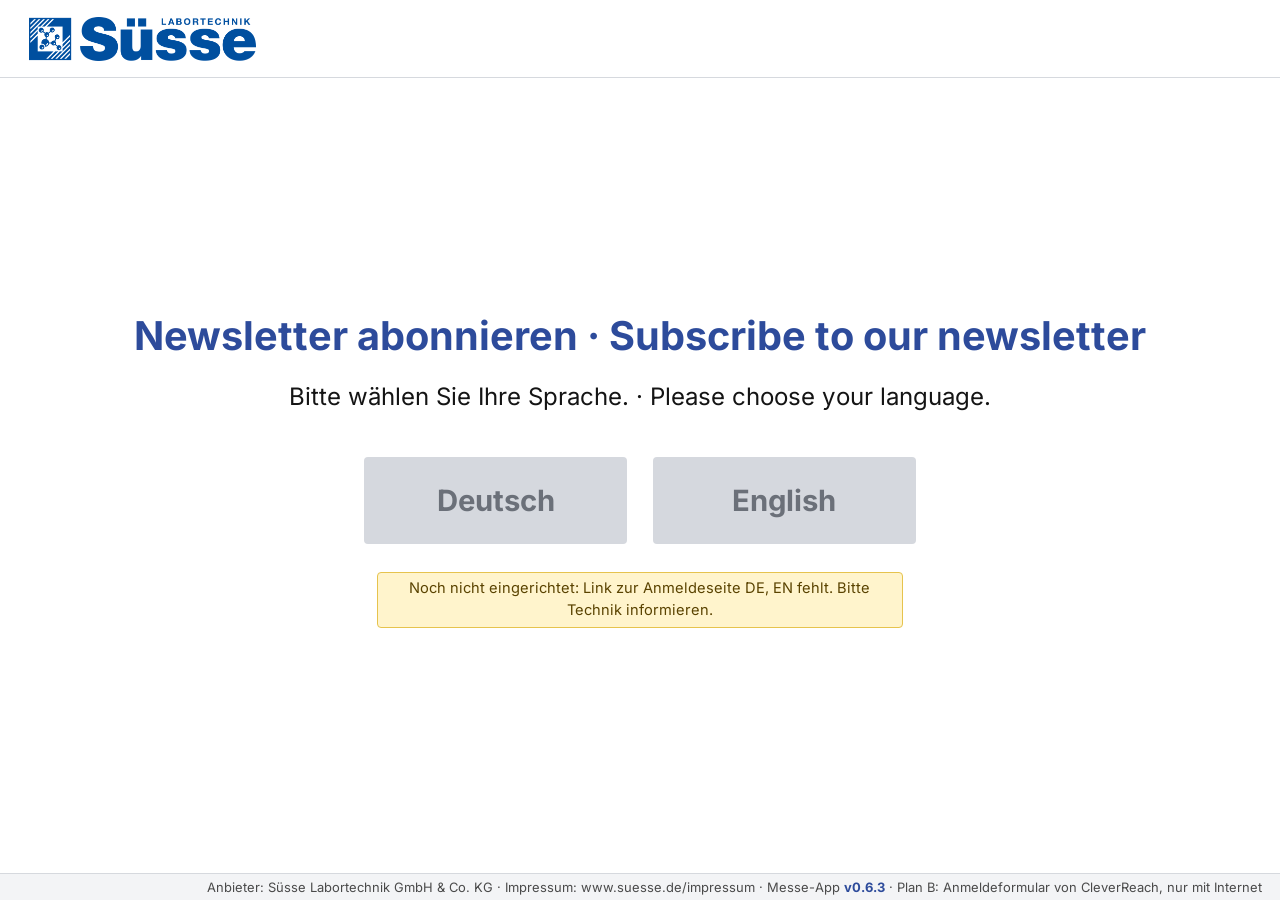
<file: planb.html>
<!doctype html>
<html lang="de">
<head>
<meta charset="utf-8">
<meta name="viewport" content="width=device-width, initial-scale=1, interactive-widget=resizes-content">
<meta name="color-scheme" content="only light">
<meta name="robots" content="noindex, nofollow">
<meta name="referrer" content="strict-origin">
<meta http-equiv="Content-Security-Policy" content="default-src 'self'; img-src 'self' data:; style-src 'self' 'unsafe-inline'; script-src 'self'">
<title>Newsletter Plan B</title>
<link rel="icon" href="bilder/symbol-192.png">
<link rel="stylesheet" href="css/app.css">
</head>
<body>
<section class="seite aktiv" id="planb">
  <header class="kopf kopf-start">
    <img class="logo" src="bilder/logo.png" alt="Süsse Labortechnik">
  </header>
  <main class="inhalt mitte">
    <h1>Newsletter abonnieren · Subscribe to our newsletter</h1>
    <p class="gross">Bitte wählen Sie Ihre Sprache. · Please choose your language.</p>
    <div class="planb-knoepfe">
      <button class="knopf knopf-blau planb-knopf" data-l="de">Deutsch</button>
      <button class="knopf knopf-blau planb-knopf" data-l="en">English</button>
    </div>
    <p class="entwurfmarke" id="planbFehlt" style="display:none"></p>
  </main>
</section>
<footer class="fuss"><span class="fuss-rechts">Anbieter: Süsse Labortechnik GmbH &amp; Co. KG · Impressum: www.suesse.de/impressum · Messe-App <b id="version"></b> · Plan B: Anmeldeformular von CleverReach, nur mit Internet</span></footer>
<script src="js/konfiguration.js"></script>
<script src="js/planb.js"></script>
</body>
</html>
</file>
<file: css/app.css>
@font-face { font-family: "Inter"; font-style: normal; font-weight: 400; font-display: swap; src: url("../fonts/inter-400.woff2") format("woff2"); }
@font-face { font-family: "Inter"; font-style: normal; font-weight: 700; font-display: swap; src: url("../fonts/inter-700.woff2") format("woff2"); }
:root {
  color-scheme: only light;
  --blau: #2D4B9B; --blauhell: #EEF1F6; --blaurand: #C9D3E6;
  --kupfer: #B97A3D; --knopf: #94602F; --kupferhell: #FAF4ED; --kupferrand: #E8CFB2; --kupfertext: #6F4823;
  --ok: #2E7D4F; --alarm: #B3261E; --text: #141414; --grau: #4A4A4A; --linie: #D6D9DE; --tint: #F7F9FC;
  --schrift: "Inter", system-ui, -apple-system, "Segoe UI", Roboto, Arial, sans-serif;
  --g: clamp(17px, calc(1.1vmin + 11px), 24px);
}
* { box-sizing: border-box; }
html, body { margin: 0; height: 100%; }
body {
  font-family: var(--schrift); font-size: var(--g); color: var(--text); background: #fff;
  display: flex; flex-direction: column; overflow: hidden;
  -webkit-user-select: none; user-select: none; -webkit-tap-highlight-color: transparent;
  overscroll-behavior: none;
}
input { -webkit-user-select: text; user-select: text; }
button, input, select { font-family: var(--schrift); font-size: inherit; }
button, input, select, textarea, option, optgroup { color: #141414; background-color: #fff; }
.testleiste button { color: #3a2c00; }
.seite { display: none; flex: 1 1 auto; flex-direction: column; min-height: 0; }
.seite.aktiv { display: flex; }
.kopf { display: flex; align-items: center; gap: 1em; padding: .55em 1.4em; border-bottom: 1px solid var(--linie); flex: 0 0 auto; }
.kopf-start { padding: .8em 1.4em; flex-wrap: wrap; justify-content: space-between; }
.logo { height: 2.1em; width: auto; display: block; }
.logo.klein { height: 1.5em; }
.kopf-mitte { flex: 1; }
.knopf-rand { border: 2px solid var(--linie); background: #fff; color: var(--grau); font-weight: 700; padding: .45em .9em; border-radius: 4px; min-height: 2.4em; cursor: pointer; }
.flaggen { display: flex; gap: .6em; flex-wrap: wrap; justify-content: flex-end; }
.fl { display: flex; flex-direction: column; align-items: center; gap: .3em; border: 0; background: none; padding: .25em; color: var(--grau); cursor: pointer; font-size: .72em; min-width: 4.6em; position: relative; }
.fl svg { width: 4.4em; height: 2.95em; border-radius: 4px; box-shadow: 0 0 0 1px rgba(0,0,0,.2); display: block; }
.fl.an span { color: var(--blau); font-weight: 700; }
.fl.an svg { box-shadow: 0 0 0 3px #fff, 0 0 0 6px var(--blau); }
.fl .flmarke { position: absolute; top: -.2em; right: -.1em; background: #F2C94C; color: #3a2c00; font-size: .7em; font-weight: 700; padding: .05em .35em; border-radius: 3px; }
.flaggen.gross .fl { font-size: .8em; }
.flaggen.gross .fl svg { width: 5.2em; height: 3.45em; }
.flaggen.klein { gap: .3em; flex-wrap: nowrap; }
.flaggen.klein .fl { min-width: 0; padding: .2em; }
.flaggen.klein .fl > span { display: none; }
.flaggen.klein .fl svg { width: 2.3em; height: 1.55em; border-radius: 3px; }
.flaggen.klein .fl.an svg { box-shadow: 0 0 0 2px #fff, 0 0 0 4px var(--blau); }
.inhalt { flex: 1 1 auto; min-height: 0; overflow-y: auto; padding: 1.1em 1.8em; display: flex; gap: 2em; }
h1 { color: var(--blau); font-size: 1.9em; margin: 0 0 .35em; line-height: 1.15; }
h2 { color: var(--blau); font-size: 1.3em; margin: 0 0 .3em; }
p { margin: 0 0 .6em; line-height: 1.45; }
.klein { font-size: .8em; color: var(--grau); }
.gross { font-size: 1.15em; }
.eyebrow { font-size: .7em; font-weight: 700; letter-spacing: .1em; text-transform: uppercase; color: var(--blau); margin: 0 0 .7em; display: flex; align-items: center; gap: .5em; }
.eyebrow::before { content: ""; width: .45em; height: .45em; background: var(--kupfer); flex: 0 0 .45em; }
.karte { border: 1px solid var(--linie); border-top: 3px solid var(--kupfer); border-radius: 4px; background: #fff; padding: 1em 1.2em; }
.start-inhalt { align-items: flex-start; padding-top: 2.2em; }
.start-links { flex: 1.1; min-width: 0; }
.start-rechts { flex: .9; min-width: 0; }
.kopf-sprachen { display: flex; flex-direction: column; align-items: flex-end; gap: .3em; margin-left: auto; }
.ne-inhalt { position: relative; }
.ne-bitte { color: var(--blau); font-size: 1.7em; font-weight: 700; line-height: 1.25; margin: 0 0 .35em; }
.ne-bitte[lang="en"] { font-size: 1.4em; font-weight: 400; }
.ne-team { position: absolute; left: 0; right: 0; bottom: .8em; font-size: .6em; color: #9AA0A6; margin: 0; }
.untertitel { color: var(--grau); font-size: 1em; }
.knopf-los { margin: .7em 0 .5em; font-size: 1.35em; padding: .7em 1.6em; }
.vorteile { display: flex; flex-wrap: wrap; gap: .4em 1.4em; font-size: .78em; color: var(--grau); margin-top: 1.1em; }
.nl-liste { margin: 0 0 .7em; padding-left: 1.1em; font-size: .9em; line-height: 1.45; }
.nl-liste li { margin-bottom: .35em; }
.knopf { border: 0; border-radius: 4px; font-weight: 700; padding: .75em 1.3em; min-height: 3em; cursor: pointer; }
.knopf-blau { background: var(--blau); color: #fff; }
.knopf-braun { background: var(--knopf); color: #fff; width: 100%; font-size: 1.15em; }
.knopf:disabled { background: #D5D8DE; color: #6b7079; }
.knopf:focus-visible, input:focus-visible, .chip:focus-visible, .fl:focus-visible, .link:focus-visible, .knopf-rand:focus-visible { outline: 3px solid var(--blau); outline-offset: 3px; }
.link { color: var(--blau); text-decoration: underline; background: none; border: 0; font-weight: 700; padding: .3em 0; cursor: pointer; text-align: left; font-size: .9em; }
.spalte-angaben { flex: 1.05; min-width: 0; display: flex; flex-direction: column; gap: .55em; }
.spalte-einwilligung { flex: .95; min-width: 0; display: flex; flex-direction: column; gap: .7em; }
.feld { display: flex; flex-direction: column; gap: .25em; min-width: 0; }
.zwei { display: flex; gap: 1em; }
.zwei .feld { flex: 1; }
label, .lbl { font-weight: 700; font-size: .85em; }
.frei { font-weight: 400; color: var(--grau); font-size: .9em; }
.pflicht { color: var(--alarm); }
input[type=text], input[type=email] { height: max(44px, 2.3em); padding: 0 .6em; border: 1.5px solid #9aa3b1; border-radius: 4px; color: #111; background: #fff; width: 100%; font-size: 1em; }
input[type=text]:focus, input[type=email]:focus { border: 2.5px solid var(--blau); outline: none; padding: 0 calc(.6em - 1px); }
input.ok { border-color: var(--ok); }
.fehlertext { color: var(--alarm); font-size: .75em; font-weight: 700; visibility: hidden; }
.fehlertext.an { visibility: visible; }
#f_email.pruefen, #f_email.pruefen:focus { border: 3px solid var(--knopf); box-shadow: 0 0 0 3px var(--kupferrand); padding: 0 calc(.6em - 1.5px); }
.email-pruefen { display: none; color: var(--kupfertext); background: var(--kupferhell); border-left: 4px solid var(--kupfer); border-radius: 3px; padding: .2em .5em; font-size: .78em; font-weight: 700; line-height: 1.35; }
.email-pruefen.an { display: block; }
.chips { display: flex; flex-wrap: wrap; gap: .45em; }
.chip { border: 1.5px solid #9aa3b1; background: #fff; border-radius: 4px; padding: .3em .7em; min-height: 44px; cursor: pointer; color: var(--text); font-size: .82em; }
.chip.an { border-color: var(--blau); background: var(--blau); color: #fff; }
.tasten { font-size: .7em; color: var(--grau); margin: .2em 0 0; }
kbd { font-family: var(--schrift); border: 1px solid #b8c0cc; border-bottom-width: 2.5px; border-radius: 4px; padding: 0 .35em; background: #fff; color: var(--text); }
.haken { display: flex; gap: .7em; align-items: flex-start; cursor: pointer; font-weight: 400; font-size: .85em; line-height: 1.45; margin-bottom: .5em; }
.haken input { width: 1.7em; height: 1.7em; flex: 0 0 1.7em; margin: .1em 0 0; accent-color: var(--blau); }
.hinweis-offline { display: none; background: var(--kupferhell); border: 1px solid var(--kupferrand); border-left: 5px solid var(--kupfer); color: var(--kupfertext); padding: .7em .9em; border-radius: 4px; font-size: .8em; line-height: 1.4; font-weight: 700; }
.hinweis-offline.an { display: block; }
.unter-knopf { font-size: .78em; color: var(--grau); margin: .4em 0 0; }
.doi-hinweis:empty { display: none; }
#danke .mitte { justify-content: safe center; }
.knopfleiste { position: sticky; bottom: -1.1em; background: #fff; padding: .6em 0 1.1em; box-shadow: 0 -10px 12px -8px rgba(0,0,0,.18); z-index: 2; }
.entwurfmarke { display: none; background: #FFF4CC; border: 1px solid #E6C34D; color: #5a4300; padding: .4em .6em; border-radius: 4px; font-size: .7em; margin-bottom: .6em; }
.entwurfmarke.an, p.entwurfmarke { display: block; }
.mitte { flex-direction: column; align-items: center; justify-content: center; text-align: center; gap: .3em; }
.mitte p { max-width: 36em; margin-left: auto; margin-right: auto; }
.ring { width: 4em; height: 4em; border-radius: 50%; border: .45em solid var(--blauhell); border-top-color: var(--blau); animation: dreh 1s linear infinite; margin-bottom: 1em; }
@keyframes dreh { to { transform: rotate(360deg); } }
.haekchen { font-size: 4.5em; line-height: 1; color: var(--ok); }
.zaehler { background: var(--tint); border: 1px solid var(--linie); padding: .55em 1em; border-radius: 4px; margin-top: .8em; font-size: .85em; }
.testuebertragung { display: none; text-align: left; margin-top: 1em; background: #FFFBEA; border: 2px dashed #C9A227; border-radius: 4px; padding: .6em .9em; font-size: .62em; max-width: 60em; width: 100%; }
.testuebertragung.an { display: block; }
.testuebertragung table { border-collapse: collapse; width: 100%; }
.testuebertragung td { border-top: 1px solid #eadca0; padding: .2em .4em; vertical-align: top; word-break: break-all; }
.testuebertragung td:first-child { font-weight: 700; white-space: nowrap; word-break: normal; }
.ueber { position: fixed; inset: 0; background: rgba(20,30,50,.55); display: none; align-items: center; justify-content: center; z-index: 20; }
.ueber.an { display: flex; }
.ueber-karte { width: 86%; max-height: 90%; display: flex; flex-direction: column; gap: .6em; }
.ds-text { overflow-y: auto; font-size: .75em; line-height: 1.5; padding-right: .5em; -webkit-user-select: text; user-select: text; }
.ds-text p { margin: 0 0 .7em; }
mark { background: #FFE08A; color: #4a3500; padding: 0 .2em; border-radius: 3px; }
.fuss { flex: 0 0 auto; display: flex; align-items: center; gap: 1em; padding: .4em 1.4em; font-size: .62em; color: var(--grau); background: #F3F4F6; border-top: 1px solid var(--linie); }
.fuss b { color: var(--blau); }
.fuss-rechts { margin-left: auto; text-align: right; }
.fuss-ver-handy { display: none; }
.wartend { color: var(--kupfertext); font-weight: 700; }
.testleiste { display: none; align-items: center; gap: .6em; background: #FFE08A; color: #3a2c00; padding: .25em .6em; border-radius: 4px; font-weight: 700; flex-wrap: wrap; }
.testleiste.an { display: flex; }
.testleiste button { font-size: 1em; padding: .35em .7em; border-radius: 4px; border: 1.5px solid #6b5a12; background: #fff; color: #3a2c00; cursor: pointer; font-weight: 700; }
.testleiste button.aus { background: #B3261E; color: #fff; border-color: #B3261E; }
.mehr { display: flex; flex-direction: column; gap: .55em; border-top: 1px solid var(--linie); padding-top: .6em; margin-top: .3em; }
.mehr-titel { margin: 0; font-size: 1em; color: var(--blau); font-weight: 700; }
.mehr-titel .frei { font-size: .85em; }
.mehr-zweck { margin: 0; font-size: .8em; color: var(--kupfertext); font-weight: 700; }
.chips.mehrfach .chip.an::before { content: "✓ "; }
.bereich-sonst { display: none; margin-top: .45em; max-width: 30em; }
.bereich-sonst.an { display: flex; }
.bereich-sonst label { font-weight: 400; color: var(--grau); }
select { height: max(44px, 2.3em); font-size: 1em; border: 1.5px solid #9aa3b1; border-radius: 4px; padding: 0 .5em; background: #fff; color: #111; width: 100%; }
select:focus { border: 2.5px solid var(--blau); outline: none; }
.warnung { color: #fff; background: var(--alarm); font-weight: 700; padding: .2em .5em; border-radius: 4px; display: none; }
.warnung.an { display: inline; }
.vertrieb { display: none; border-top-color: var(--blau); }
.vertrieb.an { display: block; }
.vk { display: none; flex-direction: column; gap: .3em; background: var(--tint); border: 1.5px dashed var(--blaurand); border-radius: 4px; padding: .6em .8em; }
.vk.an { display: flex; }
.vk-knopf { display: flex; align-items: center; justify-content: center; gap: .55em; width: 100%; min-height: max(44px, 2.4em); padding: .35em 1em; border: 2px solid var(--blau); background: #fff; color: var(--blau); font-weight: 700; font-size: .95em; border-radius: 4px; cursor: pointer; }
.vk-knopf:active { background: var(--blauhell); }
.vk-knopf:focus-visible { outline: 3px solid var(--blau); outline-offset: 3px; }
.vk-symbol { width: 1.35em; height: 1.35em; flex: 0 0 1.35em; }
.vk-knopf span { min-width: 0; text-align: center; }
.vk-hinweis { font-size: .72em; color: var(--grau); margin: 0; line-height: 1.4; }
.vk-meldung { display: none; font-size: .78em; font-weight: 700; margin: 0; padding: .45em .6em; border-radius: 4px; line-height: 1.35; }
.vk-meldung.an { display: block; background: #E3EEFB; color: #173a7a; border: 1px solid #9DBCE8; }
.vk-meldung.an.warn { background: var(--kupferhell); color: var(--kupfertext); border-color: var(--kupferrand); }
#vkDatei { display: none; }
input.vorschlag { background: #DCEBFD; border-color: #5B8FD6; }
.vk-kamera { background: #000; flex-direction: column; align-items: stretch; justify-content: stretch; z-index: 30; }
.vk-buehne { position: relative; flex: 1 1 auto; min-height: 0; overflow: hidden; }
.vk-buehne video { position: absolute; inset: 0; width: 100%; height: 100%; object-fit: cover; background: #111; }
.vk-rahmen { position: absolute; left: 50%; top: 46%; width: min(80%, calc(70vh * 85 / 55)); aspect-ratio: 85 / 55; transform: translate(-50%, -50%); border: 4px solid #fff; border-radius: 12px; box-shadow: 0 0 0 200vmax rgba(0,0,0,.45); }
@media (orientation: portrait) { .vk-rahmen { width: min(90%, calc(70vh * 85 / 55)); } }
.vk-anleitung { position: absolute; left: 0; right: 0; bottom: .6em; margin: 0 auto; max-width: 30em; text-align: center; color: #fff; font-weight: 700; font-size: 1.05em; text-shadow: 0 1px 3px #000; padding: 0 1em; }
.vk-leiste { flex: 0 0 auto; display: flex; gap: 1em; justify-content: center; padding: .8em 1em 1em; background: #111; }
.vk-ausloeser { font-size: 1.2em; min-width: 11em; }
.vk-zurueck { background: #fff; color: var(--grau); border: 2px solid var(--linie); }
.g-td-liste { border-collapse: collapse; margin: .6em 0; font-size: .95em; }
.g-td-liste td { border-bottom: 1px solid var(--linie); padding: .35em .8em .35em 0; }
.g-td-liste td:last-child { font-weight: 700; text-align: right; }
.g-td-frage { display: none; border: 2px solid #B3261E; background: #FBE3E1; border-radius: 6px; padding: .6em .9em; margin: .6em 0; }
.g-td-frage.an { display: block; }
.g-td-frage p { margin: 0 0 .5em; font-weight: 700; color: #7a1a14; }
.g-td-ja { background: #B3261E; color: #fff; border: 0; margin-left: .8em; }
.vk-schaerfe { position: absolute; left: .8em; top: .8em; margin: 0; padding: .35em .8em .35em 2em; border-radius: 99px; font-weight: 700; font-size: .95em; color: #fff; background: rgba(0,0,0,.6); display: none; }
.vk-schaerfe.an { display: block; }
.vk-schaerfe::before { content: ""; position: absolute; left: .7em; top: 50%; width: .8em; height: .8em; margin-top: -.4em; border-radius: 50%; background: #E0A030; }
.vk-schaerfe.scharf { background: #1E7A3C; }
.vk-schaerfe.scharf::before { background: #8EF0A8; }
.vk-diag { position: absolute; right: .8em; top: .8em; margin: 0; padding: .3em .6em; border-radius: 4px; font: 700 .75em/1.35 Consolas, monospace; color: #fff; background: rgba(120,0,0,.7); display: none; text-align: right; }
.vk-diag.an { display: block; }
.vk-kamerahinweis { position: absolute; left: 50%; top: 3.6em; transform: translateX(-50%); width: min(70%, 34em); margin: 0; padding: .8em 1em; border-radius: 6px; background: var(--kupferhell); color: var(--kupfertext); border: 2px solid var(--kupfer); font-weight: 700; font-size: 1.05em; text-align: center; display: none; }
.vk-kamerahinweis.an { display: block; }
.vk-kamerahinweis.ruhig { background: rgba(0,0,0,.65); color: #fff; border-color: #fff; }
.vk-pruef { display: none; font: .72em/1.4 Consolas, monospace; background: #FFF8E1; border: 1px dashed #B97A3D; border-radius: 4px; padding: .45em .6em; color: #3a2a10; }
.vk-pruef.an { display: block; }
.vk-pruef b { font-family: var(--schrift); }
.vk-pruef pre { margin: .3em 0; max-height: 9em; overflow: auto; white-space: pre-wrap; background: #fff; border: 1px solid #e3d3b0; padding: .3em; }
.vk-pruef summary { cursor: pointer; font-family: var(--schrift); font-weight: 700; color: var(--blau); min-height: 32px; line-height: 32px; }
.vk-pruef button { font-size: 1.1em; min-height: 40px; padding: .2em .8em; margin-top: .2em; }
.vk-ausschnitt-karte { width: 92%; }
.vk-ausschnitt-bild { overflow: auto; max-height: 70vh; border: 1px solid var(--linie); background: #fff; }
.vk-ausschnitt-bild canvas { display: block; width: 100%; height: auto; }
.vk-lesen-karte { width: auto; max-width: 30em; align-items: center; text-align: center; padding: 1.6em 2em; }
.telpos { display: none; flex-direction: column; gap: .45em; margin-top: .3em; padding-top: .6em; border-top: 1px solid var(--linie); }
.telpos.an { display: flex; }
.telpos label { font-size: .78em; }
input[type=tel] { height: max(44px, 2.3em); padding: 0 .6em; border: 1.5px solid #9aa3b1; border-radius: 4px; color: #111; background: #fff; width: 100%; font-size: 1em; }
input[type=tel]:focus { border: 2.5px solid var(--blau); outline: none; padding: 0 calc(.6em - 1px); }
input[type=tel].vorschlag { background: #DCEBFD; border-color: #5B8FD6; }
.testhinweis { display: none; flex: 0 0 auto; background: #FFE08A; color: #3a2c00; border-bottom: 2px solid #C9A227; padding: .5em 1em; font-weight: 700; text-align: center; font-size: .95em; line-height: 1.35; }
.testhinweis.an { display: block; }
.planb-knoepfe { display: flex; gap: 1.2em; flex-wrap: wrap; justify-content: center; margin: 1em 0; }
.planb-knopf { font-size: 1.4em; min-width: 9em; padding: .8em 1.4em; }
.einw-rollen { display: flex; flex-direction: column; gap: .7em; }
@media (max-width: 759.98px), (orientation: portrait) {
  .inhalt { flex-direction: column; padding: 1em 1.2em; gap: 1.1em; }
  .start-inhalt { align-items: stretch; justify-content: flex-start; padding-top: 2em; }
  .start-links, .start-rechts, .spalte-angaben, .spalte-einwilligung { flex: 0 0 auto; }
  .kopf-sprachen { width: 100%; }
  .kopf { padding: .5em .9em; gap: .6em; }
  .fuss { flex-wrap: wrap; }
}
@media (min-width: 760px) and (orientation: landscape) and (min-height: 501px) {
  .formular-inhalt { overflow: hidden; padding-bottom: 0; }
  .formular-inhalt .spalte-angaben { overflow-y: auto; min-height: 0; overscroll-behavior: contain; padding: 0 .4em 1.1em 0; }
  .formular-inhalt .spalte-einwilligung { overflow: hidden; min-height: 0; gap: 0; }
  .formular-inhalt .einw-rollen { flex: 1 1 auto; min-height: 0; overflow-y: auto; overscroll-behavior: contain; padding-right: .3em; }
  .formular-inhalt .knopfleiste { position: static; flex: 0 0 auto; }
}
@media (min-width: 760px) {
  .spalte-einwilligung .einw-rollen { gap: .35em; }
  .spalte-einwilligung .karte { padding: .5em .85em .3em; }
  .spalte-einwilligung .eyebrow { font-size: .6em; letter-spacing: .07em; margin-bottom: .35em; }
  .spalte-einwilligung .haken { font-size: max(15px, .76em); line-height: 1.33; gap: .6em; margin-bottom: .15em; min-height: 44px; }
  .spalte-einwilligung .klein { font-size: .7em; margin-bottom: .1em; }
  .spalte-einwilligung .link { font-size: .78em; min-height: 44px; padding: 0; }
  .spalte-einwilligung .telpos { gap: .3em .7em; margin-top: .15em; padding-top: .45em; }
  .spalte-einwilligung .telpos.an { flex-direction: row; align-items: flex-end; }
  .spalte-einwilligung .telpos .feld { gap: .15em; flex: 1 1 0; }
  .spalte-einwilligung .telpos label { font-size: .7em; }
  .spalte-einwilligung input[type=tel], .spalte-einwilligung .telpos input[type=text] { font-size: .85em; }
  .spalte-einwilligung .entwurfmarke { margin-bottom: .45em; }
  .spalte-einwilligung .knopfleiste { padding-top: .35em; padding-bottom: .4em; }
  .spalte-einwilligung .unter-knopf { font-size: .7em; margin-top: .25em; line-height: 1.3; }
}
@media (max-width: 759.98px) {
  .inhalt { padding: .8em .9em; gap: 1em; }
  .knopfleiste { bottom: -.8em; }
  .kopf { padding: .4em .7em; gap: .5em; }
  .logo.klein { height: 1.3em; }
  .knopf-rand { min-height: 44px; padding: .3em .7em; }
  .vk-knopf { font-size: .88em; padding: .35em .6em; gap: .45em; }
  #fuss { flex-wrap: wrap; row-gap: .15em; gap: .5em; padding: .2em .7em; font-size: .55em; white-space: nowrap; overflow: hidden; }
  #fuss .fuss-ver-handy { display: block; flex: 1 1 100%; min-width: 0; font-size: 1.25em; overflow: hidden; text-overflow: ellipsis; }
  #fuss .fuss-rechts { flex: 1 1 100%; margin-left: 0; text-align: left; min-width: 0; overflow: hidden; text-overflow: ellipsis; }
  .testleiste.an { flex: 1 1 100%; flex-wrap: nowrap; gap: .35em; padding: .1em .35em; white-space: nowrap; overflow: hidden; min-width: 0; }
  .testleiste button { padding: .15em .45em; flex: 0 0 auto; }
  .tl-lang, .tl-mass { display: none; }
  #start { overflow-y: auto; overscroll-behavior: contain; }
  #start .start-inhalt { flex: 0 0 auto; overflow: visible; }
}
@media (max-width: 380px) { .zwei { flex-direction: column; gap: .55em; } }
@media (max-height: 500px) {
  .kopf { padding: .2em .7em; }
  .logo.klein { height: 1.2em; }
  .knopf-rand { min-height: 40px; padding: .2em .7em; }
  .flaggen.klein .fl svg { width: 2em; height: 1.35em; }
  .knopfleiste { position: static; box-shadow: none; padding: .5em 0 .8em; }
  #fuss { flex-wrap: nowrap; gap: .5em; padding: .15em .7em; font-size: .52em; white-space: nowrap; overflow: hidden; }
  #fuss .fuss-rechts { min-width: 0; overflow: hidden; text-overflow: ellipsis; }
  #fuss .fuss-ver-handy { flex: 0 0 auto; }
  .testleiste { flex-wrap: nowrap; gap: .35em; padding: .05em .35em; white-space: nowrap; }
  .testleiste button { padding: .1em .45em; }
}
@media (max-width: 759.98px), (max-height: 500px) { body.tippt #fuss { display: none; } }
textarea { font-family: var(--schrift); font-size: .9em; line-height: 1.4; border: 1.5px solid #9aa3b1; border-radius: 4px; padding: .45em .6em; width: 100%; resize: vertical; color: #111; background: #fff; -webkit-user-select: text; user-select: text; }
textarea:focus { border: 2.5px solid var(--blau); outline: none; padding: calc(.45em - 1px) calc(.6em - 1px); }
input[type=password] { height: max(44px, 2.3em); padding: 0 .6em; border: 1.5px solid #9aa3b1; border-radius: 4px; color: #111; background: #fff; width: 100%; font-size: 1em; }
input[type=password]:focus { border: 2.5px solid var(--blau); outline: none; }
#g_email.pruefen, #g_email.pruefen:focus { border: 3px solid var(--knopf); box-shadow: 0 0 0 3px var(--kupferrand); padding: 0 calc(.6em - 1.5px); }
input[type=email].vorschlag { background: #DCEBFD; border-color: #5B8FD6; }
.g-start { display: none; flex-direction: column; align-items: flex-start; gap: .45em; margin-top: 1.6em; padding-top: .9em; border-top: 1px dashed var(--linie); }
.g-start.an { display: flex; }
.g-start-knoepfe { display: flex; gap: .7em; flex-wrap: wrap; }
.g-start-knopf { min-height: 48px; border-color: var(--blau); color: var(--blau); font-size: .9em; }
.g-start-knopf:disabled { border-color: var(--linie); color: #9AA0A6; }
.g-start-info { font-size: .72em; color: var(--grau); }
.g-start-warnung { font-size: .78em; font-weight: 700; color: #fff; background: var(--alarm); padding: .3em .6em; border-radius: 4px; }
.g-start-warnung:empty { display: none; }
#gStatus.alarm { color: var(--alarm); }
.g-export-anzahl { margin: 0; font-size: 1.05em; color: var(--blau); }
.g-export-liste { max-height: 40vh; overflow-y: auto; border: 1px solid var(--linie); border-radius: 4px; }
.g-export-liste table { border-collapse: collapse; width: 100%; font-size: .72em; }
.g-export-liste th { background: var(--blauhell); color: var(--blau); text-align: left; padding: .35em .5em; position: sticky; top: 0; }
.g-export-liste td { border-top: 1px solid var(--linie); padding: .35em .5em; vertical-align: top; }
.g-export-frage { display: none; border-top-color: var(--knopf); }
.g-export-frage.an { display: block; }
.g-export-frage .g-ja { width: auto; font-size: 1em; }
.g-kopf { display: flex; align-items: center; gap: 1em; flex-wrap: wrap; color: var(--blau); }
.g-schritte { display: flex; gap: .35em; flex-wrap: wrap; }
.g-sch { font-size: .72em; padding: .45em .8em; border-radius: 4px; border: 1.5px solid var(--linie); color: var(--grau); cursor: pointer; min-height: 36px; display: inline-flex; align-items: center; }
.g-sch.an { background: var(--blau); color: #fff; border-color: var(--blau); font-weight: 700; }
.g-sch.fertig { border-color: var(--blaurand); color: var(--blau); }
.g-sch.fertig::before { content: "✓ "; }
.g-testzeile { display: none; flex: 0 0 auto; background: #FFE08A; color: #3a2c00; font-weight: 700; font-size: .72em; padding: .3em 1.4em; }
.g-testzeile.an { display: block; }
.g-inhalt { display: block; }
.g-schritt { display: none; gap: 2em; }
.g-schritt.an { display: flex; }
.g-spalte { flex: 1 1 0; min-width: 0; display: flex; flex-direction: column; gap: .6em; }
.g-spalte-schmal { flex: .9 1 0; }
.g-spalte-breit { flex: 1.3 1 0; }
.g-regel { font-size: .72em; color: var(--grau); margin: -.2em 0 0; }
.g-chemie { display: none; background: var(--kupferhell); border-left: 4px solid var(--kupfer); color: var(--kupfertext); font-size: .75em; font-weight: 700; padding: .45em .7em; border-radius: 3px; margin: 0; }
.g-chemie.an { display: block; }
.g-wunsch { display: none; }
.g-wunsch.an { display: flex; }
.g-wunsch label + textarea, .g-wunsch textarea + label { margin-top: .2em; }
.chips.g-senkrecht { flex-direction: column; align-items: stretch; }
.chips.g-senkrecht .chip { text-align: left; }
.g-notiz textarea { min-height: 11em; font-size: .95em; }
.g-notiz-hinweis { margin: 0; font-size: .75em; font-weight: 700; color: var(--kupfertext); background: var(--kupferhell); border-left: 4px solid var(--kupfer); padding: .4em .6em; border-radius: 3px; line-height: 1.35; }
.g-zeichen { text-align: right; }
.g-leiste { flex: 0 0 auto; display: flex; align-items: center; gap: 1em; padding: .55em 1.8em; border-top: 1px solid var(--linie); background: #fff; }
.g-fehlt { flex: 1 1 auto; margin: 0; color: var(--alarm); font-weight: 700; font-size: .78em; line-height: 1.3; }
.g-leiste .knopf { min-width: 9em; }
.g-einr { justify-content: center; }
.g-einr-spalte { max-width: 44em; width: 100%; display: flex; flex-direction: column; gap: .7em; }
.g-pin { max-width: 14em; }
.g-knoepfe { display: flex; gap: 1em; flex-wrap: wrap; align-items: center; }
.g-pin-karte { width: auto; max-width: 26em; }
.g-kurz p { font-size: .85em; line-height: 1.45; }
.g-zusammen { font-size: .85em; }
.g-zusammen p { margin: 0 0 .4em; }
.g-ue-haken { font-weight: 700; color: var(--blau); margin: 0 0 .2em; font-size: .9em; }
.karte.aus { opacity: .45; }
.ds-kasten { border: 2px solid var(--blau); background: var(--blauhell); padding: .6em .8em; border-radius: 4px; }
#gDanke .mitte { justify-content: flex-start; padding-top: 2em; }
.einw-rot .spalte-einwilligung .karte { border: 2px solid var(--alarm); padding: 0 .85em .45em; overflow: hidden; }
.einw-rot .spalte-einwilligung .eyebrow { background: var(--alarm); color: #fff; font-size: 1em; letter-spacing: .04em; line-height: 1.25;
  margin: 0 -.85em .55em; padding: .45em .85em; flex-wrap: wrap; gap: .1em .55em; }
.einw-rot .spalte-einwilligung .eyebrow::before { display: none; }
.einw-rot .spalte-einwilligung .eyebrow .frei { color: #fff; font-weight: 700; font-size: .85em; }
.einw-rot .g-ue-haken { font-size: 1.05em; margin-bottom: .35em; }
.einw-rot .haken { gap: .8em; align-items: flex-start; }
.einw-rot .haken input[type=checkbox] { -webkit-appearance: none; appearance: none; width: max(46px, 2.6em); height: max(46px, 2.6em);
  flex: 0 0 auto; margin: 0; border: 3px solid #141414; border-radius: 6px; background: #fff; cursor: pointer; }
.einw-rot .haken input[type=checkbox]:checked { border-color: var(--blau);
  background: var(--blau) url("data:image/svg+xml,%3Csvg xmlns='http://www.w3.org/2000/svg' viewBox='0 0 24 24'%3E%3Cpath d='M5 12.5l4.5 4.5L19 7.5' fill='none' stroke='%23fff' stroke-width='3.4' stroke-linecap='round' stroke-linejoin='round'/%3E%3C/svg%3E") center / 80% no-repeat; }
.einw-rot .haken input[type=checkbox]:disabled { border-color: #9AA0A6; cursor: default; }
.einw-rot .haken input[type=checkbox]:focus-visible { outline: 3px solid var(--blau); outline-offset: 3px; }
#start.mit-gespraech .start-inhalt { padding-top: 1.4em; }
#start.mit-gespraech .g-start { margin: 0 0 1.2em; padding: 0 0 1.1em; border-top: 0; border-bottom: 1px dashed var(--linie); gap: .5em; }
#start.mit-gespraech .g-start-knoepfe { flex-direction: column; align-items: flex-start; gap: .6em; }
#start.mit-gespraech #gLos { background: var(--blau); color: #fff; border-color: var(--blau); font-size: 1.55em; padding: .7em 1.5em; min-height: 3em; border-radius: 4px; }
#start.mit-gespraech .g-namen-link { font-size: .78em; min-height: 44px; padding: 0; }
#start.mit-gespraech h1 { font-size: 1.2em; margin-bottom: .2em; }
#start.mit-gespraech .untertitel { font-size: .78em; margin-bottom: .2em; }
#start.mit-gespraech .knopf-los { font-size: .85em; padding: .45em 1.1em; min-height: 44px; margin: .35em 0 .2em; }
#start.mit-gespraech .vorteile { font-size: .66em; margin-top: .5em; }
#start.mit-gespraech .start-rechts .karte { font-size: .78em; }
.g-namen-link { display: none; }
#start.mit-gespraech .g-namen-link { display: inline-flex; align-items: center; gap: .3em; }
.g-namen { display: grid; grid-template-columns: 1fr 1fr; gap: .7em 1.2em; }
@media (max-width: 759.98px) {
  #start.mit-gespraech #gLos { font-size: 1.25em; padding: .6em 1em; width: 100%; }
  .g-namen { grid-template-columns: 1fr; }
}
@media (max-width: 759.98px), (orientation: portrait) {
  .g-schritt.an { flex-direction: column; gap: 1em; }
  .g-leiste { padding: .5em 1em; gap: .6em; }
  .g-leiste .knopf { min-width: 0; }
  .g-sch { font-size: .65em; padding: .35em .55em; }
}
#start.mit-gespraech .g-start-knoepfe.g-start-aus { flex-direction: row; flex-wrap: wrap; }
#start.mit-gespraech #lLos { font-size: 1.1em; padding: .5em 1.3em; min-height: 2.5em; border-width: 2px; border-radius: 4px; }
.g-start-info > span { display: block; }
.g-start-links { display: flex; gap: 1.5em; flex-wrap: wrap; }
@media (max-width: 759.98px) { #start.mit-gespraech #lLos { width: 100%; } }
.l-foto { display: none; align-items: center; gap: .8em; }
.l-foto.an { display: flex; }
.l-foto canvas { border: 1px solid var(--linie); border-radius: 3px; background: #fff; max-width: 220px; height: auto; }
.l-foto-text { font-size: .78em; line-height: 1.35; }
.l-foto-text .link { min-height: 44px; }
.l-sparten .l-block { flex: 0 0 100%; font-size: .78em; font-weight: 700; color: var(--blau); margin-top: .5em; }
.l-sparten .l-block:first-child { margin-top: 0; }
.l-sparten .l-block:empty { height: 0; margin-top: .3em; border-top: 1px dashed var(--linie); }
.l-sonst-hinweis { display: none; margin: 0; font-size: .78em; font-weight: 700; color: var(--kupfertext); background: var(--kupferhell); border-left: 4px solid var(--kupfer); padding: .4em .6em; border-radius: 3px; }
.l-sonst-hinweis.an { display: block; }
.g-fehlt.gut { color: #1D6B2F; }
</file>
